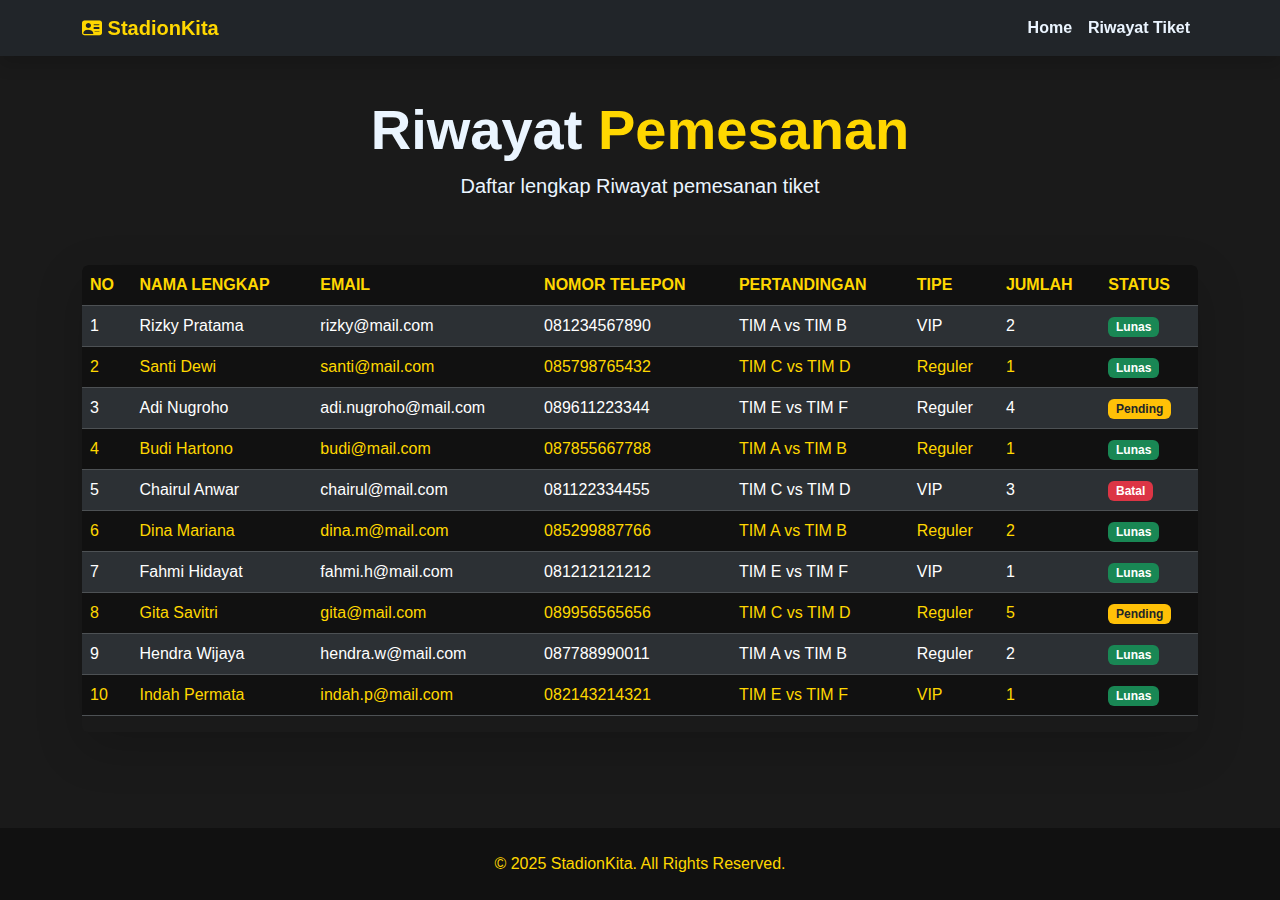
<file: menu.html>
<!DOCTYPE html>
<html lang="id">

<head>
    <meta charset="UTF-8">
    <meta name="viewport" content="width=device-width, initial-scale=1.0">
    <title>Riwayat Pemesanan - StadionKita</title>

    <link href="https://cdn.jsdelivr.net/npm/bootstrap@5.3.3/dist/css/bootstrap.min.css" rel="stylesheet"
        integrity="sha384-QWTKZyjpPEjISv5WaRU9OFeRpok6YctnYmDr5pNlyT2bRjXh0JMhjY6hW+ALEwIH" crossorigin="anonymous">

    <link href="https://cdn.jsdelivr.net/npm/bootstrap-icons@1.11.3/font/bootstrap-icons.min.css" rel="stylesheet">
    <link rel="stylesheet" href="style.css">
</head>

<body>
    <!-- Navigation -->
    <nav class="navbar navbar-expand-lg navbar-dark bg-dark fixed-top shadow">
        <div class="container">
            <a class="navbar-brand fw-bold text-brand" href="index.html">
                <i class="bi bi-person-vcard-fill"></i>
                StadionKita
            </a>
            <button class="navbar-toggler" type="button" data-bs-toggle="collapse" data-bs-target="#navbarNav"
                aria-controls="navbarNav" aria-expanded="false" aria-label="Toggle navigation">
                <span class="navbar-toggler-icon"></span>
            </button>
            <div class="collapse navbar-collapse" id="navbarNav">
                <ul class="navbar-nav ms-auto fw-bold">
                    <li class="nav-item">
                        <a class="nav-link" href="index.html">Home</a>
                    </li>
                    <li class="nav-item">
                        <a class="nav-link active" aria-current="page" href="menu.html">Riwayat Tiket</a>
                    </li>
                </ul>
            </div>
        </div>
    </nav>

    <!-- Main content -->
    <main class="section-padding">
        <div class="container">
            <div class="row">
                <div class="col-12 text-center mb-5">
                    <h1 class="display-4 fw-bold">Riwayat <span class="text-brand">Pemesanan</span></h1>
                    <p class="lead">Daftar lengkap Riwayat pemesanan tiket</p>
                </div>
            </div>

            <div class="table-responsive shadow-lg rounded overflow-x-scroll">
                <table class="table table-dark table-striped table-hover align-middle">
                    <thead class="text-uppercase">
                        <tr>
                            <th>No</th>
                            <th>Nama Lengkap</th>
                            <th>Email</th>
                            <th>Nomor Telepon</th>
                            <th>Pertandingan</th>
                            <th>Tipe</th>
                            <th>Jumlah</th>
                            <th>Status</th>
                        </tr>
                    </thead>
                    <tbody>
                        <tr>
                            <td>1</td>
                            <td>Rizky Pratama</td>
                            <td>rizky@mail.com</td>
                            <td>081234567890</td>
                            <td>TIM A vs TIM B</td>
                            <td>VIP</td>
                            <td>2</td>
                            <td><span class="badge text-bg-success">Lunas</span></td>
                        </tr>
                        <tr>
                            <td>2</td>
                            <td>Santi Dewi</td>
                            <td>santi@mail.com</td>
                            <td>085798765432</td>
                            <td>TIM C vs TIM D</td>
                            <td>Reguler</td>
                            <td>1</td>
                            <td><span class="badge text-bg-success">Lunas</span></td>
                        </tr>
                        <tr>
                            <td>3</td>
                            <td>Adi Nugroho</td>
                            <td>adi.nugroho@mail.com</td>
                            <td>089611223344</td>
                            <td>TIM E vs TIM F</td>
                            <td>Reguler</td>
                            <td>4</td>
                            <td><span class="badge text-bg-warning text-dark">Pending</span></td>
                        </tr>
                        <tr>
                            <td>4</td>
                            <td>Budi Hartono</td>
                            <td>budi@mail.com</td>
                            <td>087855667788</td>
                            <td>TIM A vs TIM B</td>
                            <td>Reguler</td>
                            <td>1</td>
                            <td><span class="badge text-bg-success">Lunas</span></td>
                        </tr>
                        <tr>
                            <td>5</td>
                            <td>Chairul Anwar</td>
                            <td>chairul@mail.com</td>
                            <td>081122334455</td>
                            <td>TIM C vs TIM D</td>
                            <td>VIP</td>
                            <td>3</td>
                            <td><span class="badge text-bg-danger">Batal</span></td>
                        </tr>
                        <tr>
                            <td>6</td>
                            <td>Dina Mariana</td>
                            <td>dina.m@mail.com</td>
                            <td>085299887766</td>
                            <td>TIM A vs TIM B</td>
                            <td>Reguler</td>
                            <td>2</td>
                            <td><span class="badge text-bg-success">Lunas</span></td>
                        </tr>
                        <tr>
                            <td>7</td>
                            <td>Fahmi Hidayat</td>
                            <td>fahmi.h@mail.com</td>
                            <td>081212121212</td>
                            <td>TIM E vs TIM F</td>
                            <td>VIP</td>
                            <td>1</td>
                            <td><span class="badge text-bg-success">Lunas</span></td>
                        </tr>
                        <tr>
                            <td>8</td>
                            <td>Gita Savitri</td>
                            <td>gita@mail.com</td>
                            <td>089956565656</td>
                            <td>TIM C vs TIM D</td>
                            <td>Reguler</td>
                            <td>5</td>
                            <td><span class="badge text-bg-warning text-dark">Pending</span></td>
                        </tr>
                        <tr>
                            <td>9</td>
                            <td>Hendra Wijaya</td>
                            <td>hendra.w@mail.com</td>
                            <td>087788990011</td>
                            <td>TIM A vs TIM B</td>
                            <td>Reguler</td>
                            <td>2</td>
                            <td><span class="badge text-bg-success">Lunas</span></td>
                        </tr>
                        <tr>
                            <td>10</td>
                            <td>Indah Permata</td>
                            <td>indah.p@mail.com</td>
                            <td>082143214321</td>
                            <td>TIM E vs TIM F</td>
                            <td>VIP</td>
                            <td>1</td>
                            <td><span class="badge text-bg-success">Lunas</span></td>
                        </tr>
                    </tbody>
                </table>
            </div>

        </div>
    </main>
    <!-- Footer -->
    <footer class="footer text-center py-4">
        <div class="container">
            <p class="mb-0 text-brand">&copy; 2025 StadionKita. All Rights Reserved. </p>
        </div>
    </footer>

    <!-- Bootstrap JS Bundle -->
    <script src="https://cdn.jsdelivr.net/npm/bootstrap@5.3.3/dist/js/bootstrap.bundle.min.js"
        integrity="sha384-YvpcrYf0tY3lHB60NNkmXc5s9fDVZLESaAA55NDzOxhy9GkcIdslK1eN7N6jIeHz"
        crossorigin="anonymous"></script>
</body>

</html>
</file>
<file: style.css>
/* variabel warna */
:root {
    --brand-yellow: #FFD700;
    --brand-dark: #1a1a1a;
    --brand-dark-secondary: #2a2a2a;
    --brand-white: #ebf5ff;
}

body {
    background-color: var(--brand-dark);
    color: var(--brand-white);
    font-family: 'Poppins', -apple-system, BlinkMacSystemFont, "Segoe UI", Roboto, "Helvetica Neue", Arial, sans-serif;
}

.section-padding {
    padding: 6rem 0;
}

.text-brand {
    color: var(--brand-yellow) !important;
}

.bg-brand {
    background-color: var(--brand-yellow) !important;
    color: #000 !important;
}

.bg-dark-secondary {
    background-color: var(--brand-dark-secondary);
}

.btn-primary {
    background-color: var(--brand-yellow);
    border-color: var(--brand-yellow);
    color: #000;
    font-weight: bold;
    transition: all 0.3s ease;
}

.btn-primary:hover {
    background-color: #e6c300;
    border-color: #e6c300;
    color: #000;
    transform: translateY(-2px);
}

.navbar {
    box-shadow: 0 4px 10px rgba(0, 0, 0, 0.4);
}

#hero {
    min-height: 100vh;
    background-image: linear-gradient(rgba(0, 0, 0, 0.75), rgba(0, 0, 0, 0.75)),
        url('https://upload.wikimedia.org/wikipedia/commons/b/b7/Kaharuddin_Nasution_Stadium_gate_%282%29.jpg');
    background-size: cover;
    background-position: center;
    display: flex;
    align-items: center;
    justify-content: center;
    text-align: center;
    padding: 2rem;
}

#hero h1 {
    font-weight: 900;
    font-size: 4rem;
    text-shadow: 2px 2px 8px rgba(0, 0, 0, 0.7);
}

.nav-link {
    color: var(--brand-white) !important;
    font-weight: bold;
}

.nav-link:hover {
    color: var(--brand-yellow) !important;
}

.accordion-body {
    color: var(--brand-white);
}

p {
    color: var(--brand-white);
}

.card {
    background-color: var(--brand-dark-secondary);
    border: 1px solid #444;
    transition: all 0.3s ease;
}

.card:hover {
    transform: scale(1.03);
    box-shadow: 0 10px 20px rgba(0, 0, 0, 0.5);
}

.card-header {
    background-color: var(--brand-yellow);
    color: #000;
    font-weight: bold;
    text-align: center;
}

/* Accordion (FAQ) */
.accordion-item {
    background-color: var(--brand-dark-secondary);
    border: 1px solid #444;
}

.carousel img {
    max-width: 100%;
    height: 700px;
    border-radius: 0.5rem;
    margin-top: 1rem;
    object-fit: cover;
}

.accordion-button {
    background-color: var(--brand-dark-secondary);
    color: #fff;
    font-weight: bold;
}

/* Saat tidak-collapse (tertutup) */
.accordion-button:not(.collapsed) {
    background-color: var(--brand-yellow);
    color: #000;
}

/* Mengganti ikon panah default */
.accordion-button:not(.collapsed)::after {
    background-image: url("data:image/svg+xml,%3csvg xmlns='http://www.w3.org/2000/svg' viewBox='0 0 16 16' fill='%23000'%3e%3cpath fill-rule='evenodd' d='M1.646 4.646a.5.5 0 0 1 .708 0L8 10.293l5.646-5.647a.5.5 0 0 1 .708.708l-6 6a.5.5 0 0 1-.708 0l-6-6a.5.5 0 0 1 0-.708z'/%3e%3c/svg%3e");
}

.accordion-button::after {
    background-image: url("data:image/svg+xml,%3csvg xmlns='http://www.w3.org/2000/svg' viewBox='0 0 16 16' fill='%23FFD700'%3e%3cpath fill-rule='evenodd' d='M1.646 4.646a.5.5 0 0 1 .708 0L8 10.293l5.646-5.647a.5.5 0 0 1 .708.708l-6 6a.5.5 0 0 1-.708 0l-6-6a.5.5 0 0 1 0-.708z'/%3e%3c/svg%3e");
}

/* Form */
.form-control,
.form-select {
    background-color: #333;
    color: #fff;
    border: 1px solid #555;
}

.form-control:focus,
.form-select:focus {
    background-color: #444;
    color: #fff;
    border-color: var(--brand-yellow);
    box-shadow: 0 0 0 .25rem rgba(255, 215, 0, 0.25);
}

.form-check-input:checked {
    background-color: var(--brand-yellow);
    border-color: var(--brand-yellow);
}

/* Footer */
.footer {
    background-color: #111;
    color: var(--brand-yellow);
}

@media (max-width: 768px) {
    #hero h1 {
        font-size: 2.5rem;
    }

    #myAlert {
        width: 90% !important;
    }

    .section-padding {
        padding: 4rem 0;
    }
}

/* Helper class */
.section-padding {
    padding: 6rem 0;
}

/* Kustomisasi Tabel */
.table {
    color: #f8f9fa;
    /* Warna teks tabel putih */
    background-color: var(--brand-dark-secondary);
    /* Latar belakang baris strip */
}

.table-striped>tbody>tr:nth-of-type(odd)>* {
    background-color: #333;
    /* Warna strip lebih gelap */
}

.table-hover>tbody>tr:hover>* {
    background-color: #444;
    /* Warna hover */
}

.table-dark {
    --bs-table-bg: #111;
    /* Header tabel sangat gelap */
    --bs-table-color: var(--brand-yellow);
    /* Teks header kuning */
}
</file>
